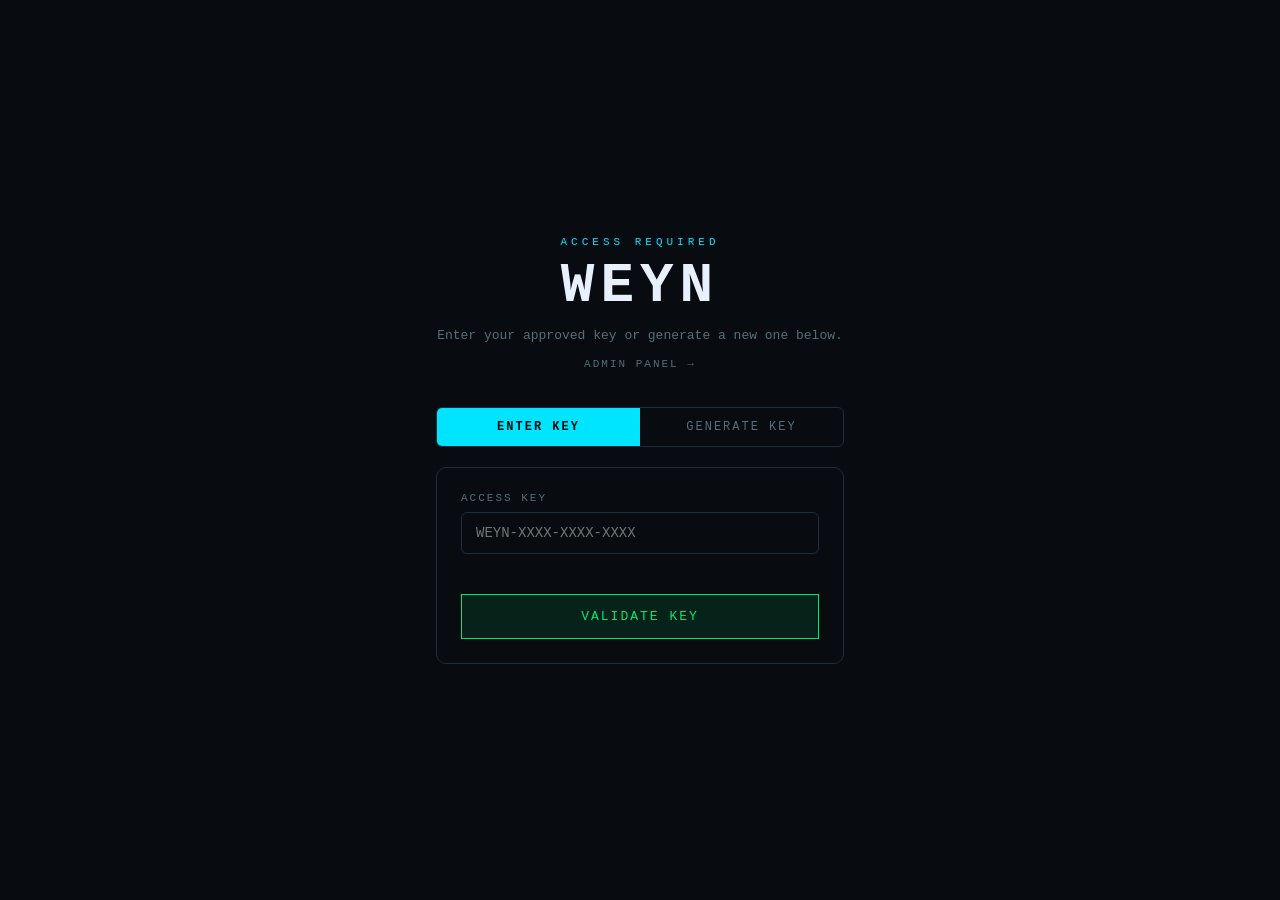
<file: templates/gate.html>
<!DOCTYPE html>
<html lang="en">
<head>
  <meta charset="UTF-8" />
  <meta name="viewport" content="width=device-width, initial-scale=1.0" />
  <title>WEYN TOOLS — Access</title>
  <link rel="stylesheet" href="/static/style.css" />
  <style>
    body { display:flex; align-items:center; justify-content:center; min-height:100vh; }

    .gate-wrap {
      width: 100%;
      max-width: 440px;
      padding: 0 16px;
    }

    .gate-header {
      text-align: center;
      margin-bottom: 36px;
    }

    .gate-label {
      font-size: 11px;
      letter-spacing: 4px;
      color: var(--cyan);
      margin-bottom: 10px;
    }

    .gate-title {
      font-size: 56px;
      font-weight: 900;
      letter-spacing: 6px;
      color: var(--fg);
      line-height: 1;
      margin-bottom: 12px;
    }

    .gate-sub {
      font-size: 13px;
      color: var(--muted);
      line-height: 1.6;
    }

    .gate-admin-link {
      display: inline-block;
      margin-top: 12px;
      font-size: 11px;
      letter-spacing: 2px;
      color: var(--muted);
      text-decoration: none;
      transition: color .2s;
    }
    .gate-admin-link:hover { color: var(--cyan); }

    .tab-row {
      display: flex;
      border: 1px solid var(--border);
      border-radius: 6px;
      overflow: hidden;
      margin-bottom: 20px;
    }

    .tab-btn {
      flex: 1;
      padding: 12px;
      background: none;
      border: none;
      color: var(--muted);
      font-family: inherit;
      font-size: 12px;
      letter-spacing: 2px;
      cursor: pointer;
      transition: background .2s, color .2s;
    }
    .tab-btn.active {
      background: var(--cyan);
      color: var(--bg);
      font-weight: 700;
    }

    .gate-card {
      background: var(--panel);
      border: 1px solid var(--border);
      border-radius: 10px;
      padding: 24px;
    }

    .gate-card label {
      display: block;
      font-size: 11px;
      letter-spacing: 2px;
      color: var(--muted);
      margin-bottom: 8px;
    }

    .gate-card input {
      width: 100%;
      box-sizing: border-box;
      background: var(--input-bg);
      border: 1px solid var(--border);
      color: var(--fg);
      font-family: 'Courier New', monospace;
      font-size: 14px;
      padding: 12px 14px;
      border-radius: 6px;
      outline: none;
      transition: border-color .2s;
      margin-bottom: 6px;
    }
    .gate-card input:focus { border-color: var(--cyan); }

    .gate-msg {
      font-size: 12px;
      min-height: 18px;
      margin-bottom: 16px;
      padding: 0 2px;
    }
    .gate-msg.ok   { color: var(--green); }
    .gate-msg.fail { color: var(--red); }
    .gate-msg.info { color: var(--cyan); }

    .btn-full {
      width: 100%;
      padding: 14px;
      font-size: 13px;
      letter-spacing: 2px;
    }

    .key-display {
      background: var(--input-bg);
      border: 1px solid var(--cyan);
      border-radius: 6px;
      padding: 14px;
      text-align: center;
      font-family: 'Courier New', monospace;
      font-size: 16px;
      color: var(--cyan);
      letter-spacing: 2px;
      margin-bottom: 8px;
      word-break: break-all;
    }

    .key-note {
      font-size: 11px;
      color: var(--muted);
      text-align: center;
      line-height: 1.6;
    }

    .tab-pane { display: none; }
    .tab-pane.active { display: block; }
  </style>
</head>
<body>
  <div class="gate-wrap">

    <div class="gate-header">
      <div class="gate-label">ACCESS REQUIRED</div>
      <div class="gate-title">WEYN</div>
      <div class="gate-sub">Enter your approved key or generate a new one below.</div>
      <a class="gate-admin-link" href="/admin">ADMIN PANEL →</a>
    </div>

    <div class="tab-row">
      <button class="tab-btn active" id="tabEnter" onclick="switchTab('enter')">ENTER KEY</button>
      <button class="tab-btn" id="tabGen" onclick="switchTab('gen')">GENERATE KEY</button>
    </div>

    <!-- Enter Key -->
    <div class="gate-card tab-pane active" id="paneEnter">
      <label>ACCESS KEY</label>
      <input type="text" id="keyInput" placeholder="WEYN-XXXX-XXXX-XXXX" autocomplete="off" spellcheck="false" />
      <div class="gate-msg" id="enterMsg"></div>
      <button class="btn btn-start btn-full" id="validateBtn" onclick="validateKey()">VALIDATE KEY</button>
    </div>

    <!-- Generate Key -->
    <div class="gate-card tab-pane" id="paneGen">
      <label>YOUR NAME</label>
      <input type="text" id="nameInput" placeholder="Enter your name" autocomplete="off" maxlength="40" />
      <div class="gate-msg" id="genMsg"></div>
      <button class="btn btn-start btn-full" id="genBtn" onclick="generateKey()">GENERATE KEY</button>

      <div id="genResult" style="display:none; margin-top:20px;">
        <div class="key-display" id="genKeyDisplay"></div>
        <button class="btn btn-start btn-full" id="copyBtn" onclick="copyKey()" style="margin-top:10px; margin-bottom:10px;">COPY KEY</button>
        <div class="key-note">⏳ Your key is pending admin approval.<br>Copy it and use it in the <strong>Enter Key</strong> tab once approved.</div>
      </div>
    </div>

  </div>

  <script>
    function getDeviceId() {
      let id = localStorage.getItem('weyn_device_id');
      if (!id) {
        id = 'DEV-' + Math.random().toString(36).slice(2,10).toUpperCase() + '-' + Date.now().toString(36).toUpperCase();
        localStorage.setItem('weyn_device_id', id);
      }
      return id;
    }

    function switchTab(tab) {
      document.getElementById('paneEnter').classList.toggle('active', tab === 'enter');
      document.getElementById('paneGen').classList.toggle('active', tab === 'gen');
      document.getElementById('tabEnter').classList.toggle('active', tab === 'enter');
      document.getElementById('tabGen').classList.toggle('active', tab === 'gen');
    }

    async function validateKey() {
      const key = document.getElementById('keyInput').value.trim().toUpperCase();
      const msg = document.getElementById('enterMsg');
      const btn = document.getElementById('validateBtn');
      if (!key) { setMsg(msg, 'Enter your access key.', 'fail'); return; }

      btn.disabled = true;
      setMsg(msg, 'Validating…', 'info');

      try {
        const res  = await fetch('/api/validate_key', {
          method: 'POST',
          headers: { 'Content-Type': 'application/json' },
          body: JSON.stringify({ key, device_id: getDeviceId() })
        });
        const data = await res.json();
        if (data.ok) {
          setMsg(msg, '✓ Access granted! Loading…', 'ok');
          setTimeout(() => window.location.href = '/', 600);
        } else {
          setMsg(msg, '✗ ' + data.error, 'fail');
          btn.disabled = false;
        }
      } catch(e) {
        setMsg(msg, '✗ Connection error', 'fail');
        btn.disabled = false;
      }
    }

    async function generateKey() {
      const name = document.getElementById('nameInput').value.trim();
      const msg  = document.getElementById('genMsg');
      const btn  = document.getElementById('genBtn');
      if (!name) { setMsg(msg, 'Enter your name first.', 'fail'); return; }

      btn.disabled = true;
      setMsg(msg, 'Generating…', 'info');

      try {
        const res  = await fetch('/api/generate_key', {
          method: 'POST',
          headers: { 'Content-Type': 'application/json' },
          body: JSON.stringify({ name })
        });
        const data = await res.json();
        if (data.ok) {
          document.getElementById('genKeyDisplay').textContent = data.key;
          document.getElementById('genResult').style.display = 'block';
          setMsg(msg, '', '');
        } else {
          setMsg(msg, '✗ ' + data.error, 'fail');
        }
      } catch(e) {
        setMsg(msg, '✗ Connection error', 'fail');
      }
      btn.disabled = false;
    }

    function copyKey() {
      const key = document.getElementById('genKeyDisplay').textContent.trim();
      const btn = document.getElementById('copyBtn');
      navigator.clipboard.writeText(key).then(() => {
        btn.textContent = '✓ COPIED!';
        setTimeout(() => { btn.textContent = 'COPY KEY'; }, 2000);
      }).catch(() => {
        btn.textContent = 'COPY FAILED';
        setTimeout(() => { btn.textContent = 'COPY KEY'; }, 2000);
      });
    }

    function setMsg(el, text, type) {
      el.textContent = text;
      el.className = 'gate-msg' + (type ? ' ' + type : '');
    }

    document.getElementById('keyInput').addEventListener('keydown', e => {
      if (e.key === 'Enter') validateKey();
    });
    document.getElementById('nameInput').addEventListener('keydown', e => {
      if (e.key === 'Enter') generateKey();
    });
  </script>
</body>
</html>
</file>
<file: static/style.css>
/* ─── Reset & Base ─── */
*, *::before, *::after { box-sizing: border-box; margin: 0; padding: 0; }

:root {
  --bg:       #080b0f;
  --bg2:      #0d1117;
  --bg3:      #111820;
  --border:   #1e2d3d;
  --cyan:     #00e5ff;
  --magenta:  #e040fb;
  --green:    #00e676;
  --red:      #ff1744;
  --yellow:   #ffea00;
  --white:    #e8f0fe;
  --muted:    #546e7a;
  --font:     'Courier New', Courier, monospace;
}

html, body { height: 100%; }
body {
  background: var(--bg);
  color: var(--white);
  font-family: var(--font);
  font-size: 13px;
  overflow-x: hidden;
}

/* ─── Scrollbar ─── */
::-webkit-scrollbar { width: 6px; }
::-webkit-scrollbar-track { background: var(--bg2); }
::-webkit-scrollbar-thumb { background: var(--border); border-radius: 3px; }

/* ─── App layout ─── */
.app {
  display: flex;
  flex-direction: column;
  min-height: 100vh;
}

/* ─── Header ─── */
.header {
  background: var(--bg2);
  border-bottom: 1px solid var(--border);
  padding: 18px 24px 10px;
  text-align: center;
}
.banner {
  color: var(--cyan);
  font-size: 11px;
  line-height: 1.4;
  letter-spacing: 0.5px;
  text-shadow: 0 0 12px var(--cyan);
  display: inline-block;
}
.banner-sub {
  color: var(--magenta);
  font-size: 14px;
  letter-spacing: 6px;
  margin-top: 4px;
  text-shadow: 0 0 10px var(--magenta);
}

/* ─── Header topbar ─── */
.header-topbar {
  display: flex;
  align-items: center;
  justify-content: space-between;
  margin-bottom: 10px;
}

.key-info-bar {
  display: flex;
  align-items: center;
  gap: 8px;
  font-size: 11px;
}
.key-info-name {
  color: var(--cyan);
  letter-spacing: 2px;
  font-weight: bold;
}
.key-info-sep {
  color: var(--muted);
  font-size: 13px;
}
.key-info-tools {
  color: var(--muted);
  letter-spacing: 2px;
  font-size: 11px;
}

/* ─── Timer badge (topbar) ─── */
.key-timer-badge {
  display: flex;
  align-items: center;
  gap: 5px;
  border: 1px solid var(--border);
  background: var(--bg3);
  padding: 4px 10px;
  border-radius: 4px;
  font-size: 11px;
  letter-spacing: 1px;
  color: var(--white);
  transition: border-color 0.3s, background 0.3s;
}
.key-timer-badge.warning {
  border-color: var(--yellow);
  color: var(--yellow);
}
.key-timer-badge.danger {
  border-color: var(--red);
  color: var(--red);
  animation: blink 1s step-start infinite;
}
.key-timer-icon {
  color: var(--muted);
  font-size: 12px;
  line-height: 1;
}
.key-timer-badge.warning .key-timer-icon { color: var(--yellow); }
.key-timer-badge.danger  .key-timer-icon { color: var(--red); }

@keyframes blink {
  50% { opacity: 0.3; }
}

.admin-toggle-btn {
  background: none;
  border: 1px solid var(--border);
  color: var(--muted);
  font-family: var(--font);
  font-size: 11px;
  letter-spacing: 2px;
  padding: 5px 14px;
  border-radius: 6px;
  text-decoration: none;
  transition: color .2s, border-color .2s;
  white-space: nowrap;
}
.admin-toggle-btn:hover {
  color: var(--cyan);
  border-color: var(--cyan);
}

/* ─── Main grid ─── */
.main {
  display: grid;
  grid-template-columns: 320px 1fr;
  gap: 0;
  flex: 1;
  min-height: 0;
}

/* ─── Panels ─── */
.panel {
  padding: 20px;
  overflow-y: auto;
}
.config-panel {
  background: var(--bg2);
  border-right: 1px solid var(--border);
}
.stats-panel {
  background: var(--bg);
}

/* ─── Section title ─── */
.section-title {
  color: var(--cyan);
  font-size: 11px;
  letter-spacing: 3px;
  text-transform: uppercase;
  border-bottom: 1px solid var(--border);
  padding-bottom: 6px;
  margin-bottom: 14px;
  display: flex;
  align-items: center;
  gap: 8px;
}

/* ─── Method tabs ─── */
.method-tabs {
  display: grid;
  grid-template-columns: 1fr 1fr;
  gap: 6px;
  margin-bottom: 4px;
}
.tab {
  background: var(--bg3);
  border: 1px solid var(--border);
  color: var(--muted);
  padding: 8px 4px;
  cursor: pointer;
  font-family: var(--font);
  font-size: 11px;
  letter-spacing: 1px;
  transition: all 0.15s;
  text-align: center;
}
.tab:hover {
  border-color: var(--cyan);
  color: var(--cyan);
}
.tab.active {
  background: rgba(0, 229, 255, 0.1);
  border-color: var(--cyan);
  color: var(--cyan);
  text-shadow: 0 0 8px var(--cyan);
}
.tab.accurate {
  color: var(--yellow);
}
.tab.accurate.active {
  background: rgba(255, 234, 0, 0.1);
  border-color: var(--yellow);
  color: var(--yellow);
  text-shadow: 0 0 8px var(--yellow);
}

/* ─── Method Selector ─── */
.method-selector {
  display: grid;
  grid-template-columns: 1fr 1fr;
  gap: 6px;
}
.method-btn {
  background: var(--bg3);
  border: 1px solid var(--border);
  color: var(--muted);
  padding: 9px 6px;
  cursor: pointer;
  font-family: var(--font);
  font-size: 11px;
  letter-spacing: 1px;
  transition: all 0.15s;
  text-align: center;
}
.method-btn:hover {
  border-color: var(--magenta);
  color: var(--magenta);
}
.method-btn.active {
  background: rgba(224, 64, 251, 0.1);
  border-color: var(--magenta);
  color: var(--magenta);
  text-shadow: 0 0 8px var(--magenta);
}
.badge-m2 {
  color: var(--magenta) !important;
  border-color: var(--magenta) !important;
  text-shadow: 0 0 6px var(--magenta);
}
.badge-m3 {
  color: #f59e0b !important;
  border-color: #f59e0b !important;
  text-shadow: 0 0 6px #f59e0b;
}

/* ─── Form ─── */
.form-group {
  margin-bottom: 14px;
}
.form-group label {
  display: block;
  font-size: 10px;
  letter-spacing: 2px;
  color: var(--muted);
  margin-bottom: 5px;
  text-transform: uppercase;
}
.form-group input,
.form-group select {
  width: 100%;
  background: var(--bg3);
  border: 1px solid var(--border);
  color: var(--white);
  font-family: var(--font);
  font-size: 13px;
  padding: 8px 10px;
  outline: none;
  transition: border-color 0.15s;
}
.form-group input:focus,
.form-group select:focus {
  border-color: var(--cyan);
  box-shadow: 0 0 6px rgba(0, 229, 255, 0.2);
}
.form-group select option {
  background: var(--bg3);
}

/* ─── Controls ─── */
.controls {
  display: grid;
  grid-template-columns: 1fr 1fr;
  gap: 8px;
  margin-top: 20px;
  margin-bottom: 12px;
}
.btn {
  padding: 10px;
  font-family: var(--font);
  font-size: 12px;
  letter-spacing: 2px;
  cursor: pointer;
  border: 1px solid;
  transition: all 0.15s;
}
.btn-start {
  background: rgba(0, 230, 118, 0.1);
  border-color: var(--green);
  color: var(--green);
}
.btn-start:hover:not(:disabled) {
  background: rgba(0, 230, 118, 0.2);
  box-shadow: 0 0 12px rgba(0, 230, 118, 0.3);
}
.btn-stop {
  background: rgba(255, 23, 68, 0.1);
  border-color: var(--red);
  color: var(--red);
}
.btn-stop:hover:not(:disabled) {
  background: rgba(255, 23, 68, 0.2);
  box-shadow: 0 0 12px rgba(255, 23, 68, 0.3);
}
.btn:disabled {
  opacity: 0.3;
  cursor: not-allowed;
}
.chat-id-row {
  display: flex;
  gap: 6px;
}
.chat-id-row input {
  flex: 1;
}
.btn-find {
  flex-shrink: 0;
  padding: 0 10px;
  font-size: 14px;
  background: rgba(0,188,212,0.08);
  border: 1px solid var(--cyan);
  color: var(--cyan);
  border-radius: 4px;
  cursor: pointer;
  transition: all 0.15s;
}
.btn-find:hover:not(:disabled) {
  background: rgba(0,188,212,0.2);
}
.btn-find:disabled { opacity: 0.3; cursor: not-allowed; }
.chat-results {
  margin-top: 6px;
}
.chat-result-info { font-size: 11px; color: var(--text-dim); }
.chat-result-err  { font-size: 11px; color: var(--red); }
.chat-result-item {
  display: flex;
  align-items: center;
  gap: 6px;
  background: rgba(255,255,255,0.04);
  border: 1px solid rgba(255,255,255,0.08);
  border-radius: 4px;
  padding: 6px 8px;
  margin-top: 4px;
  font-size: 11px;
}
.chat-result-name { color: var(--cyan); font-weight: 600; flex: 1; }
.chat-result-type { color: var(--text-dim); font-size: 10px; }
.chat-result-id   { color: var(--yellow); font-family: monospace; }
.chat-use-btn {
  background: rgba(0,230,118,0.1);
  border: 1px solid var(--green);
  color: var(--green);
  font-size: 10px;
  padding: 2px 8px;
  border-radius: 3px;
  cursor: pointer;
  letter-spacing: 1px;
}
.chat-use-btn:hover { background: rgba(0,230,118,0.2); }
.btn-test {
  width: 100%;
  margin-top: 8px;
  background: rgba(0, 188, 212, 0.08);
  border-color: var(--cyan);
  color: var(--cyan);
  font-size: 11px;
}
.btn-test:hover:not(:disabled) {
  background: rgba(0, 188, 212, 0.18);
  box-shadow: 0 0 10px rgba(0, 188, 212, 0.25);
}
.test-status {
  font-size: 11px;
  margin-top: 6px;
  min-height: 16px;
  text-align: center;
  letter-spacing: 0.5px;
  color: var(--text-dim);
}
.test-status.ok   { color: var(--green); }
.test-status.fail { color: var(--red); }
.year-badge {
  background: var(--panel);
  border: 1px solid var(--border);
  border-radius: 4px;
  padding: 6px 10px;
  font-size: 12px;
  color: var(--cyan);
  letter-spacing: 1px;
  text-align: center;
}
.tg-status-bar {
  font-size: 11px;
  min-height: 14px;
  margin-top: 6px;
  text-align: center;
  letter-spacing: 0.5px;
}
.tg-status-bar.tg-err { color: var(--red); }
.tg-status-bar.tg-ok  { color: var(--green); }
.btn-download {
  display: block;
  width: 100%;
  margin-top: 8px;
  text-align: center;
  text-decoration: none;
  background: rgba(170, 0, 255, 0.08);
  border-color: var(--magenta);
  color: var(--magenta);
  font-size: 11px;
  box-sizing: border-box;
}
.btn-download:hover {
  background: rgba(170, 0, 255, 0.18);
  box-shadow: 0 0 10px rgba(170, 0, 255, 0.25);
}

/* ─── Status bar ─── */
.status-bar {
  text-align: center;
  font-size: 11px;
  letter-spacing: 3px;
  color: var(--muted);
  padding: 6px;
  border: 1px solid var(--border);
}
.status-bar.running {
  color: var(--green);
  border-color: var(--green);
  animation: pulse 2s infinite;
}
@keyframes pulse {
  0%, 100% { opacity: 1; }
  50%       { opacity: 0.5; }
}

/* ─── Stats grid ─── */
.stats-grid {
  display: grid;
  grid-template-columns: repeat(4, 1fr);
  gap: 10px;
}
.stat-card {
  background: var(--bg2);
  border: 1px solid var(--border);
  padding: 14px 10px;
  text-align: center;
  transition: all 0.2s;
}
.stat-card.green  { border-top: 2px solid var(--green); }
.stat-card.cyan   { border-top: 2px solid var(--cyan); }
.stat-card.red    { border-top: 2px solid var(--red); }
.stat-card.yellow { border-top: 2px solid var(--yellow); }
.stat-card.magenta{ border-top: 2px solid var(--magenta); }

.stat-value {
  font-size: 26px;
  font-weight: bold;
  letter-spacing: 1px;
  transition: all 0.3s;
}
.stat-card.green  .stat-value { color: var(--green); }
.stat-card.cyan   .stat-value { color: var(--cyan); }
.stat-card.red    .stat-value { color: var(--red); }
.stat-card.yellow .stat-value { color: var(--yellow); }
.stat-card.magenta .stat-value{ color: var(--magenta); }

.stat-label {
  font-size: 9px;
  letter-spacing: 2px;
  color: var(--muted);
  margin-top: 4px;
  text-transform: uppercase;
}

.stat-card.bump .stat-value {
  transform: scale(1.15);
}

/* ─── Badge ─── */
.badge {
  background: rgba(0, 229, 255, 0.15);
  color: var(--cyan);
  border: 1px solid var(--cyan);
  padding: 1px 7px;
  font-size: 10px;
  letter-spacing: 1px;
}
.hits-count {
  margin-left: auto;
  background: rgba(0, 230, 118, 0.15);
  color: var(--green);
  border: 1px solid var(--green);
  padding: 1px 8px;
  font-size: 10px;
  letter-spacing: 1px;
}

/* ─── Hits feed ─── */
.hits-feed {
  display: flex;
  flex-direction: column;
  gap: 10px;
  max-height: 480px;
  overflow-y: auto;
  padding-right: 4px;
}
.hits-empty {
  color: var(--muted);
  text-align: center;
  padding: 40px 20px;
  border: 1px dashed var(--border);
  font-size: 12px;
  letter-spacing: 1px;
}
.hit-card {
  background: var(--bg2);
  border: 1px solid var(--border);
  border-left: 3px solid var(--green);
  padding: 12px 14px;
  animation: slideIn 0.3s ease;
}
@keyframes slideIn {
  from { opacity: 0; transform: translateX(-10px); }
  to   { opacity: 1; transform: translateX(0); }
}
.hit-card .hit-username {
  color: var(--cyan);
  font-size: 13px;
  font-weight: bold;
  letter-spacing: 1px;
  display: flex;
  align-items: center;
  gap: 8px;
}
.hit-posts-badge {
  font-size: 10px;
  font-weight: 600;
  letter-spacing: 0.5px;
  color: var(--green);
  background: rgba(0,255,136,0.08);
  border: 1px solid rgba(0,255,136,0.25);
  padding: 1px 7px;
  border-radius: 20px;
}
.hit-card .hit-email {
  color: var(--green);
  font-size: 12px;
  margin-top: 2px;
}
.hit-card .hit-meta {
  color: var(--muted);
  font-size: 11px;
  margin-top: 4px;
  letter-spacing: 0.5px;
}

/* ─── Key Expiry Timer Card ─── */
.expiry-card {
  margin-top: 14px;
  border: 1px solid var(--green);
  background: rgba(0, 230, 118, 0.05);
  padding: 14px 16px 12px;
  text-align: center;
  transition: border-color 0.4s, background 0.4s;
}
.expiry-card.warning {
  border-color: var(--yellow);
  background: rgba(255, 234, 0, 0.05);
}
.expiry-card.danger {
  border-color: var(--red);
  background: rgba(255, 23, 68, 0.07);
  animation: pulse 1s infinite;
}
.expiry-label {
  font-size: 9px;
  letter-spacing: 3px;
  color: var(--muted);
  text-transform: uppercase;
  margin-bottom: 6px;
}
.expiry-countdown {
  font-size: 28px;
  font-weight: bold;
  letter-spacing: 3px;
  color: var(--green);
  font-family: var(--font);
  transition: color 0.4s;
  line-height: 1;
}
.expiry-countdown.warning { color: var(--yellow); }
.expiry-countdown.danger  {
  color: var(--red);
  animation: blink 1s step-start infinite;
}
.expiry-bar-track {
  margin: 10px 0 8px;
  height: 4px;
  background: var(--border);
  border-radius: 2px;
  overflow: hidden;
}
.expiry-bar-fill {
  height: 100%;
  width: 100%;
  background: var(--green);
  border-radius: 2px;
  transition: width 1s linear, background 0.4s;
}
.expiry-card.warning .expiry-bar-fill { background: var(--yellow); }
.expiry-card.danger  .expiry-bar-fill { background: var(--red); }
.expiry-key-name {
  font-size: 10px;
  letter-spacing: 2px;
  color: var(--muted);
  margin-top: 2px;
}

/* ─── Responsive ─── */
@media (max-width: 900px) {
  .main { grid-template-columns: 1fr; }
  .config-panel { border-right: none; border-bottom: 1px solid var(--border); }
  .stats-grid { grid-template-columns: repeat(2, 1fr); }
}
@media (max-width: 500px) {
  .method-tabs { grid-template-columns: 1fr 1fr; }
  .stats-grid  { grid-template-columns: repeat(2, 1fr); }
  .banner { font-size: 8px; }
}
</file>
